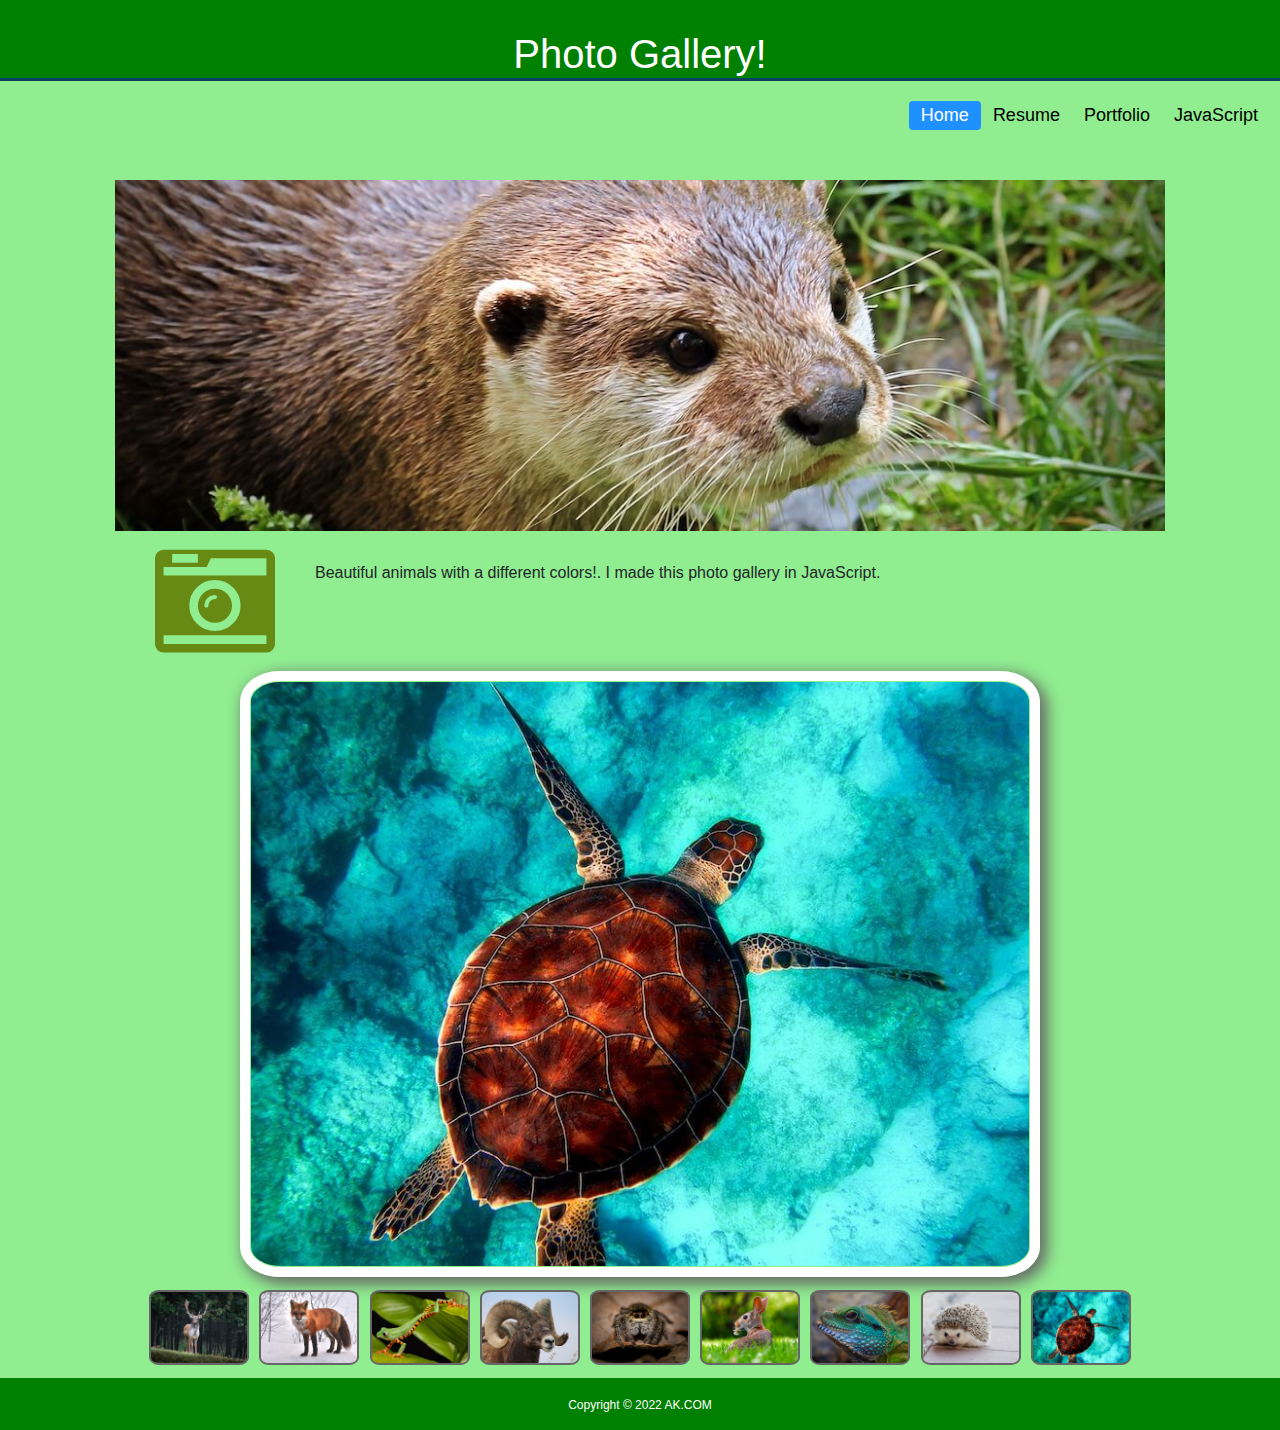
<file: animals/index.html>
<!DOCTYPE html>
<html lang="en" dir="ltr">
  <head>
    <meta charset="utf-8">
    <meta name="viewport" content="width=device-width, initial-scale=1.0"/>
    <link href="https://fonts.googleapis.com/css?family=Comfortaa" rel="stylesheet">
    <link rel="stylesheet" href="https://cdnjs.cloudflare.com/ajax/libs/font-awesome/4.7.0/css/font-awesome.min.css">
    <link rel="stylesheet" href="https://cdn.jsdelivr.net/npm/bootstrap@4.6.1/dist/css/bootstrap.min.css">
    <!-- Load an icon library to show a hamburger menu (bars) on small screens -->
   <link rel="stylesheet" href="https://cdnjs.cloudflare.com/ajax/libs/font-awesome/4.7.0/css/font-awesome.min.css">
    <link rel="stylesheet" href="style.css">
    <title>Abdikareem Portfolio | Welcome!</title>

  </head>
<body>


  <header>
      <h1>Photo Gallery!</h1>

  </header>
      <div class="header">
          <a href="#default" class="logo"></a>
          <div class="header-right">
           <a class="active" href="index.html">Home</a>
           <a href="#">Resume</a>
           <a href="#">Portfolio</a>
           <a href="#">JavaScript</a>
        </div>
      </div>



     <main>
          <div class="container-fluid">
       <div class="row">
           <div class="col-sm-12">
               <img src="images/otter.jpg" height="400" width="1200" class="img-fluid" alt="otter portrait">
           </div>


 				<div class="col-sm-2">

                		<i class="fa fa-camera-retro" aria-hidden="true"></i>
 				</div>
 				<div class="col-sm-8">
                   <blockquote><p> Beautiful animals with a different colors!. I made this photo gallery in JavaScript. </p>



                   </blockquote>

                </div>

             </div>
            <div class="row">
 			   <div class="col-sm-12">
            		<div class="gallery">

 					<div class="preview">
 						<img id="preview" src="images/turtle.jpg" style="display:block;margin:0 auto;" alt=""  height="600" width="800"/>
 					</div>

 					<div class="gallery-thumbnails" style="margin:0 auto;text-align:center">
 						<img onclick="document.getElementById('preview').src=document.getElementById('img1').src" id="img1" src="images/deer.jpg" alt="" />
 						<img onclick="document.getElementById('preview').src= document.getElementById('img2').src;" id="img2" src="images/fox.jpg" alt=""  />

 						<img onclick="document.getElementById('preview').src = document.getElementById('img4').src;" id="img4" src="images/frog.jpg" alt="" />
 						<img onclick="document.getElementById('preview').src = document.getElementById('img5').src;" id="img5" src="images/sheep.jpg" alt=""  />
 						<img onclick="document.getElementById('preview').src = document.getElementById('img6').src;" id="img6" src="images/spider.jpg" alt="" />
 						<img onclick="document.getElementById('preview').src = document.getElementById('img7').src;" id="img7" src="images/rabbit.jpg" alt="" />
 						<img onclick="document.getElementById('preview').src = document.getElementById('img8').src;" id="img8" src="images/lizard.jpg" alt="" />
 						<img onclick="document.getElementById('preview').src = document.getElementById('img9').src;" id="img9" src="images/hedgehog.jpg" alt="" />

             <img onclick="document.getElementById('preview').src = document.getElementById('img10').src;" id="img10" src="images/turtle.jpg" alt=""/>

 					</div>
 				</div>
 			   </div>
 			 </div>


       </main>
       <footer>

          <small>Copyright &copy; 2022 AK.COM</small>

       </footer>

         <script src="https://ajax.googleapis.com/ajax/libs/jquery/3.3.1/jquery.min.js"></script>
         <script src="https://cdnjs.cloudflare.com/ajax/libs/popper.js/1.14.3/umd/popper.min.js"></script>
         <script src="https://maxcdn.bootstrapcdn.com/bootstrap/4.1.3/js/bootstrap.min.js"></script>

</body>
</html>
</file>
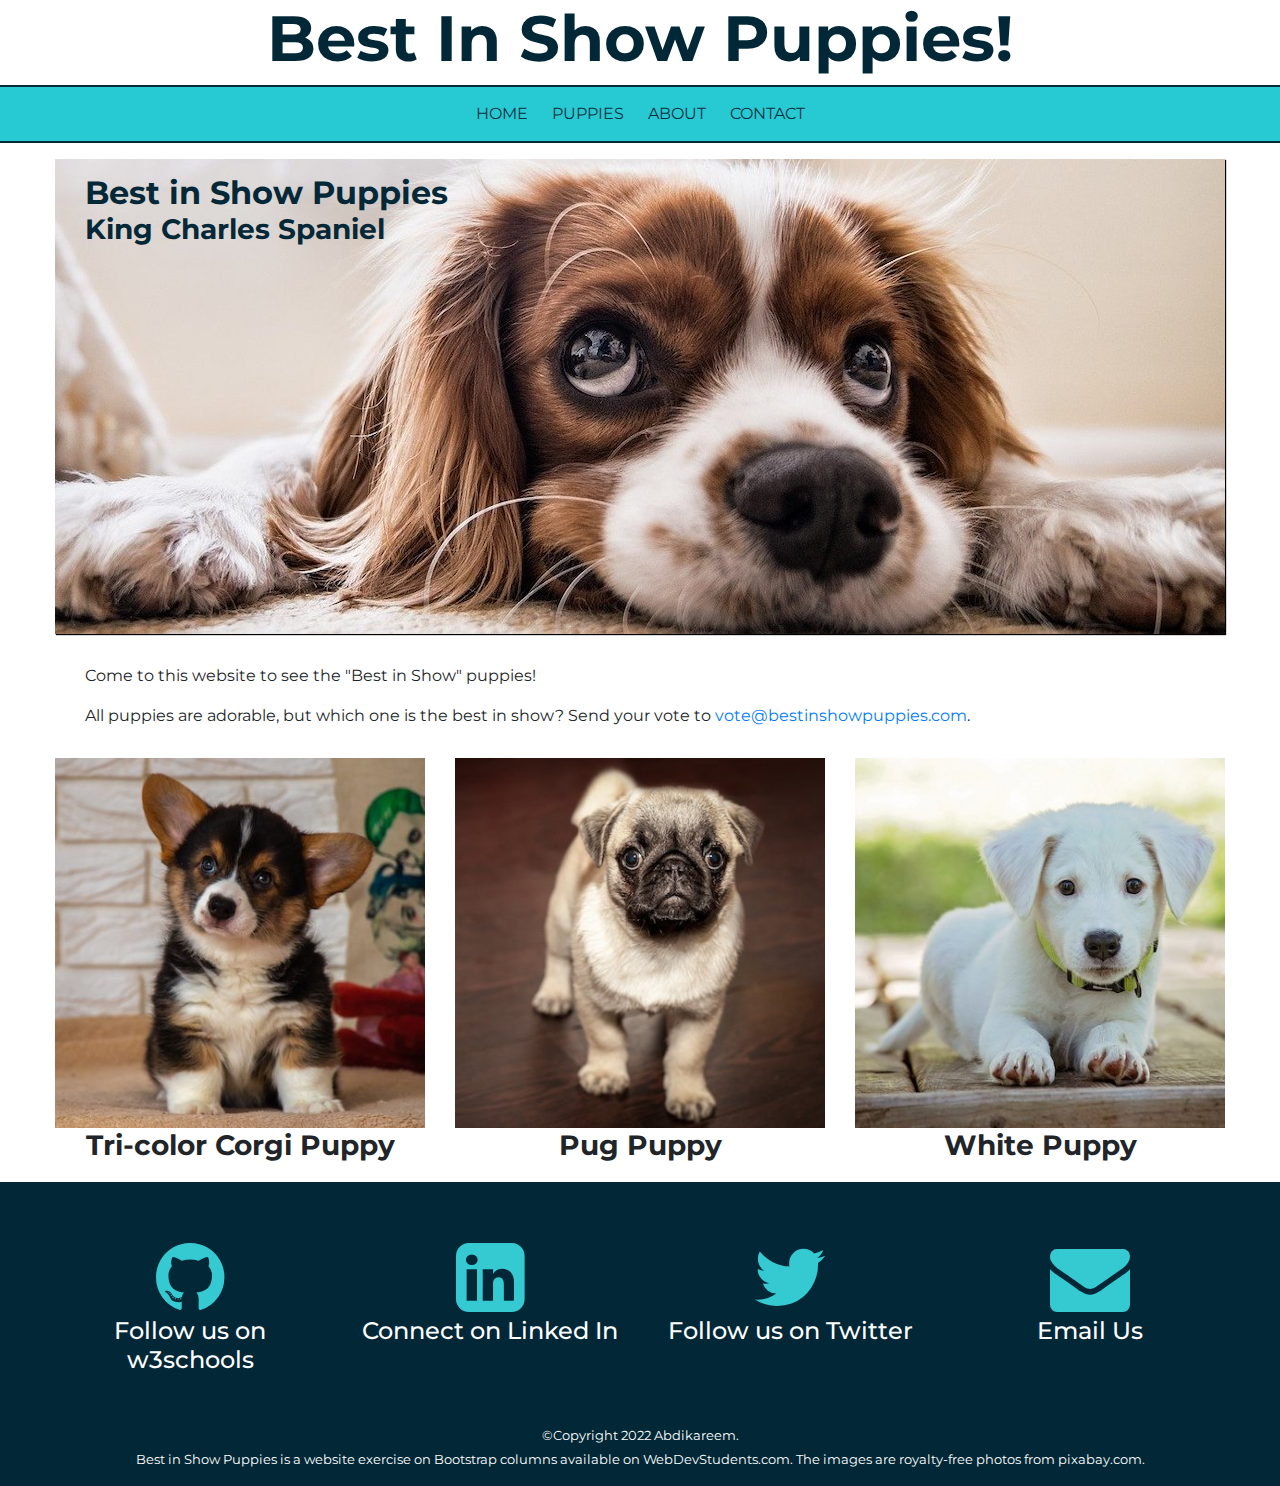
<file: puppies/index.html>
<!DOCTYPE html>
<html lang="en">
   <head>
      <meta charset="UTF-8">
      <!--Sets the title for the website. This appears in the browser tab.-->
      <title>Best in Show Puppies</title>
      <!--This meta tage sets the viewport on the screen to the width of the device. This is important for mobile devices. -->
      <meta name="viewport" content="width=device-width, initial-scale=1">
      <!--This is the website description. It may be displayed in a browser search-->
      <meta name="description" content="This is the website description">
      <!--This is a reference to the font used on the website. Go to Gooble Fonts and pick out your own favorits font. You will get a new "link" from Google.  See also the change you need to make in css/style.css.-->
      <link href='https://fonts.googleapis.com/css?family=Libre+Baskerville:400,400italic,700' rel='stylesheet' type='text/css'>
      <!-- This references the stylesheet for bootstrap-->
      <link rel="stylesheet" href="https://maxcdn.bootstrapcdn.com/bootstrap/4.1.3/css/bootstrap.min.css">
      <!--This links the style sheet for Font Awesome, where you can get nice icons for your website. -->
      <link rel="stylesheet" type="text/css" href="https://maxcdn.bootstrapcdn.com/font-awesome/4.6.3/css/font-awesome.min.css" >
      <!-- Custom styles for this template. This is last of the CSS stylesheets, so it can override the Bootsrap CSS. Change the name to the name of your style sheet-->
      <link rel="stylesheet" type="text/css" href="style.css">
   </head>
   <body>
      <header>
          <h1>Best In Show Puppies!</h1>
       </header>
         <nav>
              <ul>
                 <li><a href="index.html">Home</a></li>
                 <li><a href="#">Puppies</a></li>
                 <li><a href="#">About</a></li>
                 <li><a href="#">Contact</a></li>

              </ul>
        </nav>

      <main>
         <div class="container-fluid">
            <div class="row">
               <div class="col-sm-12">

                  <div class="home-hero">
                     <h2>Best in Show Puppies</h2>
                     <h3>King Charles Spaniel</h3>
                  </div>

                  <blockquote><p>Come to this website to see the "Best in Show" puppies! </p>

                  <p>All puppies are adorable, but which one is the best in show? Send your vote to <a href = "mailto:vote@bestinshowpuppies.com">vote@bestinshowpuppies.com</a>.</p>


                  </blockquote>

               </div>
            </div>
            <div class="row">
               <div class="col-sm-4">

                  <img class="img-fluid" src="images/corgi.jpg" alt="Tri-color Corgi Puppy" height="400" width="400">

                  <h3>Tri-color Corgi Puppy</h3>
               </div>
               <div class="col-sm-4">

                  <img class="img-fluid" src="images/pug.jpg" alt="Pug Puppy" height="400" width="400">
                  <h3>Pug Puppy</h3>
               </div>
               <div class="col-sm-4">
                  <img class="img-fluid" src="images/white-puppy.jpg" alt="White Puppy" height="400" width="400">
                  <h3>White Puppy</h3>
               </div>
            </div>


      </main>
      <footer>
          <div class="row icons">

            	<div class="col-sm-3" >
                	<a href="https:/github.com">
                		<i class="fa fa-github" aria-hidden="true"></i>
                		<h4>Follow us on w3schools</h4>
                   </a>
                </div>
                <div class="col-sm-3" >
                	<a href="https://linked.com">
                		<i class="fa fa-linkedin-square" aria-hidden="true"></i>
                		<h4>Connect on Linked In</h4>
                   </a>
                </div>
                <div class="col-sm-3" >
                	<a href="https://twitter.com">
                		<i class="fa fa-twitter" aria-hidden="true"></i>
                		<h4>Follow us on Twitter</h4>
                   </a>
                </div>
				<div class="col-sm-3" >
                	<a href="mailto:if3913go@go.minnstate.edu">
                		<i class="fa fa-envelope" aria-hidden="true"></i>
                		<h4>Email Us</h4>
                   </a>
                </div>
            </div>

         <small>&copy;Copyright 2022 Abdikareem. <br>Best in Show Puppies is a website exercise on Bootstrap columns available on <a href="webdevstudents.com">WebDevStudents.com</a>. The images are royalty-free photos from pixabay.com.</small>
      </footer>
      <!--jQuery, Popper, and Bootstrap Javascript files-->
        <script src="https://ajax.googleapis.com/ajax/libs/jquery/3.3.1/jquery.min.js"></script>
        <script src="https://cdnjs.cloudflare.com/ajax/libs/popper.js/1.14.3/umd/popper.min.js"></script>
        <script src="https://maxcdn.bootstrapcdn.com/bootstrap/4.1.3/js/bootstrap.min.js"></script>


   </body>
</html>
</file>
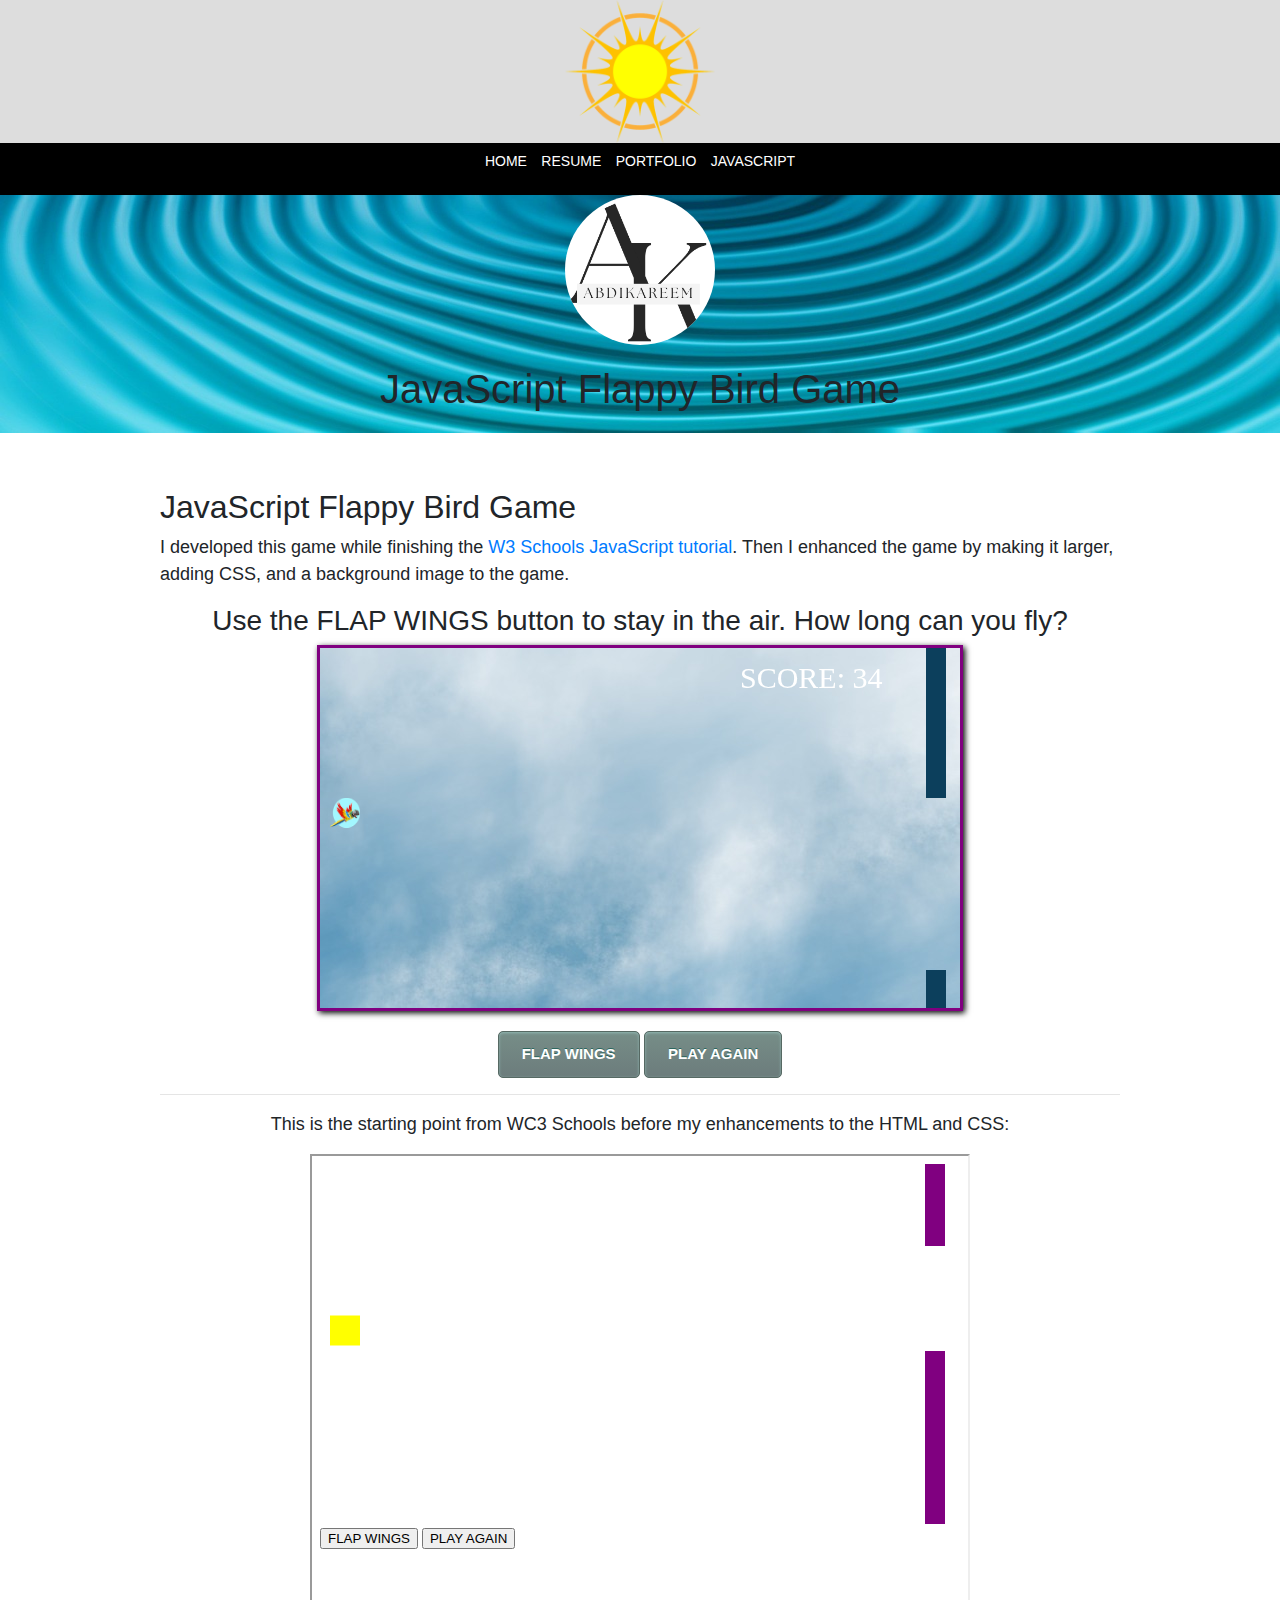
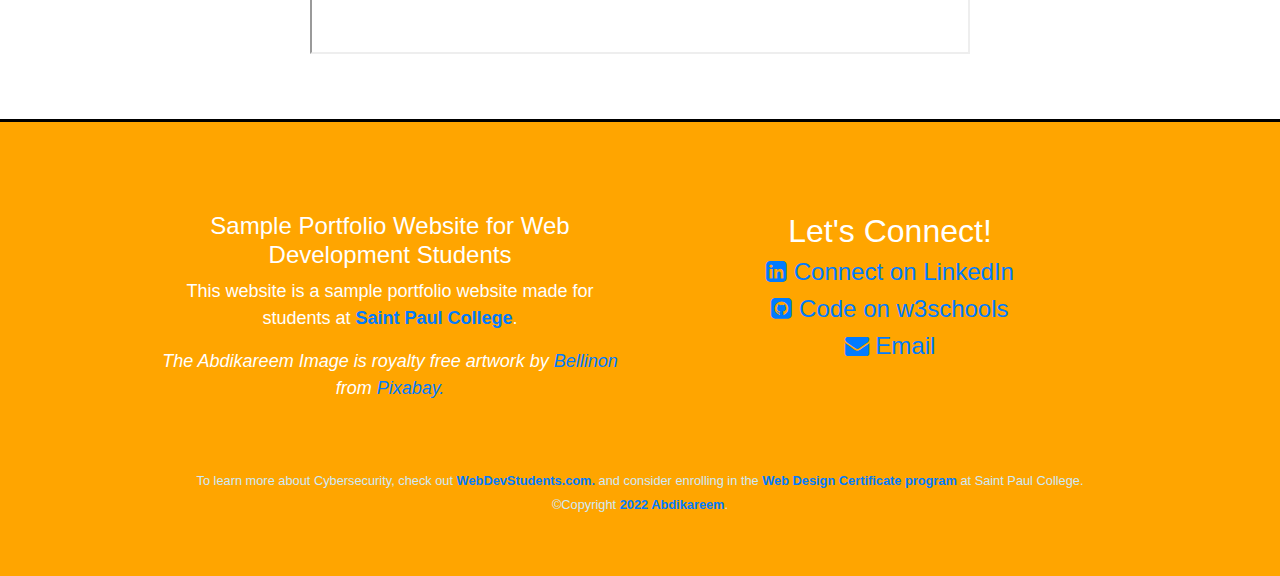
<file: javascript-mod.html>
<!DOCTYPE html>
<html lang="en">
<head>
	<meta charset="UTF-8">
    <title>Abdikareem Portfolio: Home</title>
	<meta name="description" content="This is the home page of a Sharp Toes, a mythical student Web Development at Saint Paul College.">
	<meta name="viewport" content="width=device-width, initial-scale=1.0"/>
    <link href="https://fonts.googleapis.com/css?family=Comfortaa" rel="stylesheet">
	<link rel="stylesheet" href="https://cdnjs.cloudflare.com/ajax/libs/font-awesome/4.7.0/css/font-awesome.min.css">
	<link rel="stylesheet" href="https://cdn.jsdelivr.net/npm/bootstrap@4.6.1/dist/css/bootstrap.min.css">

    <link rel="stylesheet" href="style.css">

</head>
<body onload="startGame()">
	<header>
			<img src="images/sun.png" height="150px" width="150" alt="logo" class="img-fluid logo">


	</header>
	<nav>
	    <ul>
	    	<li><a href="index.html">Home</a></li>
	    	<li><a href="resume.html">Resume</a></li>
			<li><a href="portfolio.html">Portfolio</a></li>
	    	<li><a href="javascript-mod.html">JavaScript</a></li>
	    </ul>
	</nav>
		<div class="home-hero">

			<img src="images/logo-ak.png" height="150" width="150" alt="photo of Abdikareem" class="img-fluid hero">
			<h1>JavaScript Flappy Bird Game</h1>
		</div>

	<main>
  <h2>JavaScript Flappy Bird Game</h2>
  <p>I developed this game while finishing the <a href=".../javascript.html">W3 Schools JavaScript tutorial</a>. Then I enhanced the game by making it larger, adding CSS, and a background image to the game.</p>


  <h3 class="center-text">Use the FLAP WINGS button to stay in the air. How long can you fly?</h3>

  <div id="game" ></div>
  <div class="game-controls">
    <button class="myButton" onmousedown="accelerate(-0.2)" onmouseup="accelerate(0.05)">FLAP WINGS</button>
    <a href="" ><button class="myButton">PLAY AGAIN</button></a>
  </div>
  <hr>
  <div class="center-game">
    <p class="center-text">This is the starting point from WC3 Schools before my enhancements to the HTML and CSS:</p>
    <iframe src="javascript.html" height="500" width="660" style="margin:0 auto;display:block"></iframe>
  </div>
  <script>

var myGamePiece;
var myObstacles = [];
var myScore;

function startGame() {
    myGamePiece = new component(30, 30, "images/birdie.png", 10, 120,"image");
    myGamePiece.gravity = 0.05;
    myScore = new component("30px", "Consolas", "white", 420, 40, "text");
    myGameArea.start();
}

var myGameArea = {
    canvas : document.createElement("canvas"),
    start : function() {
        this.canvas.width = 640;
        this.canvas.height = 360;
        this.context = this.canvas.getContext("2d");
    var myGame = document.getElementById("game");
    myGame.insertBefore(this.canvas, myGame.childNodes[0]);
    this.frameNo = 0;
        this.interval = setInterval(updateGameArea, 20);
        },
    clear : function() {
        this.context.clearRect(0, 0, this.canvas.width, this.canvas.height);
    }
}

function component(width, height, color, x, y, type) {
    this.type = type;
    if (type == "image") {
       this.image = new Image();
       this.image.src = color;
          }

    this.score = 0;
    this.width = width;
    this.height = height;
    this.speedX = 0;
    this.speedY = 0;
    this.x = x;
    this.y = y;
    this.gravity = 0;
    this.gravitySpeed = 0;
    this.update = function() {
        ctx = myGameArea.context;
        if (type == "image") {
                  ctx.drawImage(this.image,this.x,this.y,this.width, this.height);
              }else
        if (this.type == "text") {
            ctx.font = this.width + " " + this.height;
            ctx.fillStyle = color;
            ctx.fillText(this.text, this.x, this.y);
        } else {
            ctx.fillStyle = color;
            ctx.fillRect(this.x, this.y, this.width, this.height);
        }
    }
    this.newPos = function() {
        this.gravitySpeed += this.gravity;
        this.x += this.speedX;
        this.y += this.speedY + this.gravitySpeed;
        this.hitBottom();
    }
    this.hitBottom = function() {
        var rockbottom = myGameArea.canvas.height - this.height;
        if (this.y > rockbottom) {
            this.y = rockbottom;
            this.gravitySpeed = 0;
        }
    }
    this.crashWith = function(otherobj) {
        var myleft = this.x;
        var myright = this.x + (this.width);
        var mytop = this.y;
        var mybottom = this.y + (this.height);
        var otherleft = otherobj.x;
        var otherright = otherobj.x + (otherobj.width);
        var othertop = otherobj.y;
        var otherbottom = otherobj.y + (otherobj.height);
        var crash = true;
        if ((mybottom < othertop) || (mytop > otherbottom) || (myright < otherleft) || (myleft > otherright)) {
            crash = false;
        }
        return crash;
    }
}

function updateGameArea() {
    var x, height, gap, minHeight, maxHeight, minGap, maxGap;
    for (i = 0; i < myObstacles.length; i += 1) {
        if (myGamePiece.crashWith(myObstacles[i])) {
            return;
        }
    }
    myGameArea.clear();
    myGameArea.frameNo += 1;
    if (myGameArea.frameNo == 1 || everyinterval(150)) {
        x = myGameArea.canvas.width;
        minHeight = 20;
        maxHeight = 200;
        height = Math.floor(Math.random()*(maxHeight-minHeight+1)+minHeight);
        minGap = 50;
        maxGap = 200;
        gap = Math.floor(Math.random()*(maxGap-minGap+1)+minGap);
        myObstacles.push(new component(20, height, "#0c3f5c", x, 0));
        myObstacles.push(new component(20, x - height - gap, "#0c3f5c", x, height + gap));
    }
    for (i = 0; i < myObstacles.length; i += 1) {
        myObstacles[i].x += -1;
        myObstacles[i].update();
    }
    myScore.text="SCORE: " + myGameArea.frameNo;
    myScore.update();
    myGamePiece.newPos();
    myGamePiece.update();
}

function everyinterval(n) {
    if ((myGameArea.frameNo / n) % 1 == 0) {return true;}
    return false;
}

function accelerate(n) {
    myGamePiece.gravity = n;
}
</script>
	</main>

	<footer>
    	<div class="row footer1000">

        	<div class="col-sm-6" >
            	<h4 >Sample Portfolio Website for Web Development Students </h4>
            	<p >This website is a sample portfolio website made for students at <a href="https://saintpaul.edu" target="_blank"><b>Saint Paul College</b></a>.</p>

				<p><em>The Abdikareem Image is royalty free artwork by <a href="https://pixabay.com/users/bellinon-2931390/?utm_source=link-attribution&amp;utm_medium=referral&amp;utm_campaign=image&amp;utm_content=4271569">Bellinon</a> from <a href="https://pixabay.com/?utm_source=link-attribution&amp;utm_medium=referral&amp;utm_campaign=image&amp;utm_content=4271569">Pixabay.</a> </em></p>

        	</div>


        	<div class="col-sm-6" >
            	<div class="footer-icons">
					<h2>Let's Connect!</h2>

            			<a href="https://www.linkedin.com/in/abdikareem/" target="_blank">
               			<h4><i class="fa fa-linkedin-square" aria-hidden="true"></i>
                 		Connect on LinkedIn</h4></a>

            			<a href="https://www.w3schools.com/abdikareem" target="_blank">
               			<h4><i class="fa fa-github-square" aria-hidden="true"></i>
                   		Code on w3schools</h4></a>

            			<a href="mailto:if3913go@go.minnstate.edu">
               			<h4> <i class="fa fa-envelope" aria-hidden="true"></i>
                    	Email</h4></a>

				</div>
        	</div>




</div>




    	</div>
    	<div class="footer-bottom">
        	<small>To learn more about Cybersecurity, check out <a href="https://webdevstudents.com" target="_blank"><b>WebDevStudents.com.</b></a> and consider enrolling in the <a href="https://www.saintpaul.edu/programs/web-design" target="_blank"><b>Web Design Certificate program</b></a> at Saint Paul College.
			<br>&copy;Copyright <a href="https://whitebuffalowebsites.com" target="_blank"><b>2022 Abdikareem</b></a>. </small>
    	</div>
	</footer>

	<!--jQuery, Popper, and Bootstrap Javascript files-->
<script src="https://cdn.jsdelivr.net/npm/jquery@3.6.0/dist/jquery.slim.min.js"></script>
<script src="https://cdn.jsdelivr.net/npm/popper.js@1.16.1/dist/umd/popper.min.js"></script>
<script src="https://cdn.jsdelivr.net/npm/bootstrap@4.6.1/dist/js/bootstrap.bundle.min.js"></script>


</body>
</html>
</file>
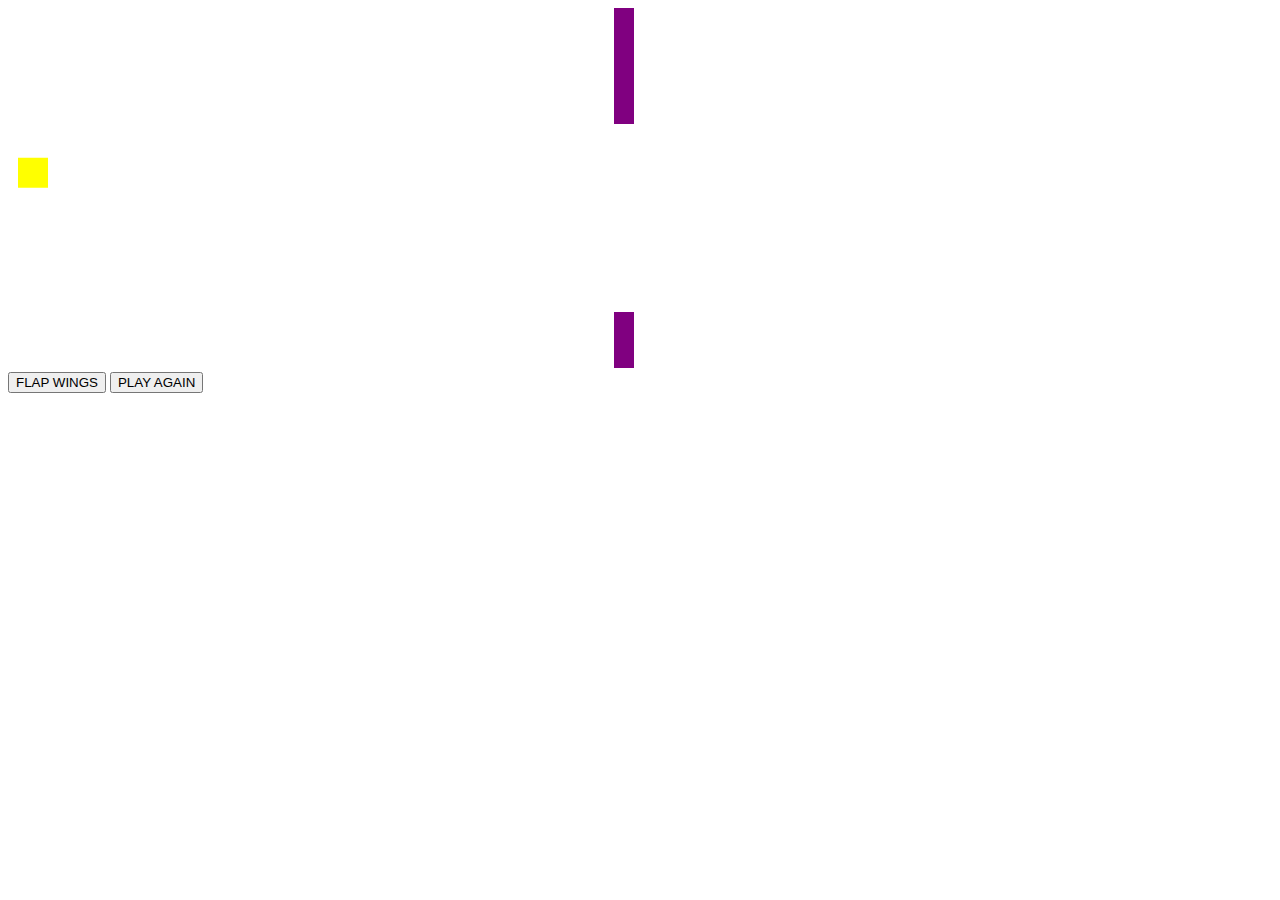
<file: javascript.html>
<!DOCTYPE html>
<html lang="en">
<head>
	<meta charset="UTF-8">
	<title>Abdikareem Portfolio: JavaScript Game</title>
	<meta name="description" content="This page demonstrates my skills in editing a JavaScript game.">
	<meta name="viewport" content="width=device-width, initial-scale=1.0"/>
  <link href="https://fonts.googleapis.com/css?family=Comfortaa" rel="stylesheet">



</head>
<body onload="startGame()">
	<header>

	</header>

	<main >

		<div id="game" ></div>
		<div class="game-controls">
			<button class="myButton" onmousedown="accelerate(-0.2)" onmouseup="accelerate(0.05)">FLAP WINGS</button>
			<a href="" ><button class="myButton">PLAY AGAIN</button></a>
		</div>




<script>

var myGamePiece;
var myObstacles = [];
var myScore;

function startGame() {
    myGamePiece = new component(30, 30, "yellow", 10, 120);
    myGamePiece.gravity = 0.05;
    myScore = new component("30px", "Consolas", "white", 420, 40, "text");
    myGameArea.start();
}

var myGameArea = {
    canvas : document.createElement("canvas"),
    start : function() {
        this.canvas.width = 640;
        this.canvas.height = 360;
        this.context = this.canvas.getContext("2d");
		var myGame = document.getElementById("game");
		myGame.insertBefore(this.canvas, myGame.childNodes[0]);
		this.frameNo = 0;
        this.interval = setInterval(updateGameArea, 20);
        },
    clear : function() {
        this.context.clearRect(0, 0, this.canvas.width, this.canvas.height);
    }
}

function component(width, height, color, x, y, type) {
    this.type = type;
    this.score = 0;
    this.width = width;
    this.height = height;
    this.speedX = 0;
    this.speedY = 0;
    this.x = x;
    this.y = y;
    this.gravity = 0;
    this.gravitySpeed = 0;
    this.update = function() {
        ctx = myGameArea.context;
        if (this.type == "text") {
            ctx.font = this.width + " " + this.height;
            ctx.fillStyle = color;
            ctx.fillText(this.text, this.x, this.y);
        } else {
            ctx.fillStyle = color;
            ctx.fillRect(this.x, this.y, this.width, this.height);
        }
    }
    this.newPos = function() {
        this.gravitySpeed += this.gravity;
        this.x += this.speedX;
        this.y += this.speedY + this.gravitySpeed;
        this.hitBottom();
    }
    this.hitBottom = function() {
        var rockbottom = myGameArea.canvas.height - this.height;
        if (this.y > rockbottom) {
            this.y = rockbottom;
            this.gravitySpeed = 0;
        }
    }
    this.crashWith = function(otherobj) {
        var myleft = this.x;
        var myright = this.x + (this.width);
        var mytop = this.y;
        var mybottom = this.y + (this.height);
        var otherleft = otherobj.x;
        var otherright = otherobj.x + (otherobj.width);
        var othertop = otherobj.y;
        var otherbottom = otherobj.y + (otherobj.height);
        var crash = true;
        if ((mybottom < othertop) || (mytop > otherbottom) || (myright < otherleft) || (myleft > otherright)) {
            crash = false;
        }
        return crash;
    }
}

function updateGameArea() {
    var x, height, gap, minHeight, maxHeight, minGap, maxGap;
    for (i = 0; i < myObstacles.length; i += 1) {
        if (myGamePiece.crashWith(myObstacles[i])) {
            return;
        }
    }
    myGameArea.clear();
    myGameArea.frameNo += 1;
    if (myGameArea.frameNo == 1 || everyinterval(150)) {
        x = myGameArea.canvas.width;
        minHeight = 20;
        maxHeight = 200;
        height = Math.floor(Math.random()*(maxHeight-minHeight+1)+minHeight);
        minGap = 50;
        maxGap = 200;
        gap = Math.floor(Math.random()*(maxGap-minGap+1)+minGap);
        myObstacles.push(new component(20, height, "#800080", x, 0));
        myObstacles.push(new component(20, x - height - gap, "#800080", x, height + gap));
    }
    for (i = 0; i < myObstacles.length; i += 1) {
        myObstacles[i].x += -1;
        myObstacles[i].update();
    }
    myScore.text="SCORE: " + myGameArea.frameNo;
    myScore.update();
    myGamePiece.newPos();
    myGamePiece.update();
}

function everyinterval(n) {
    if ((myGameArea.frameNo / n) % 1 == 0) {return true;}
    return false;
}

function accelerate(n) {
    myGamePiece.gravity = n;
}
</script>




	</main>



</body>
</html>
</file>
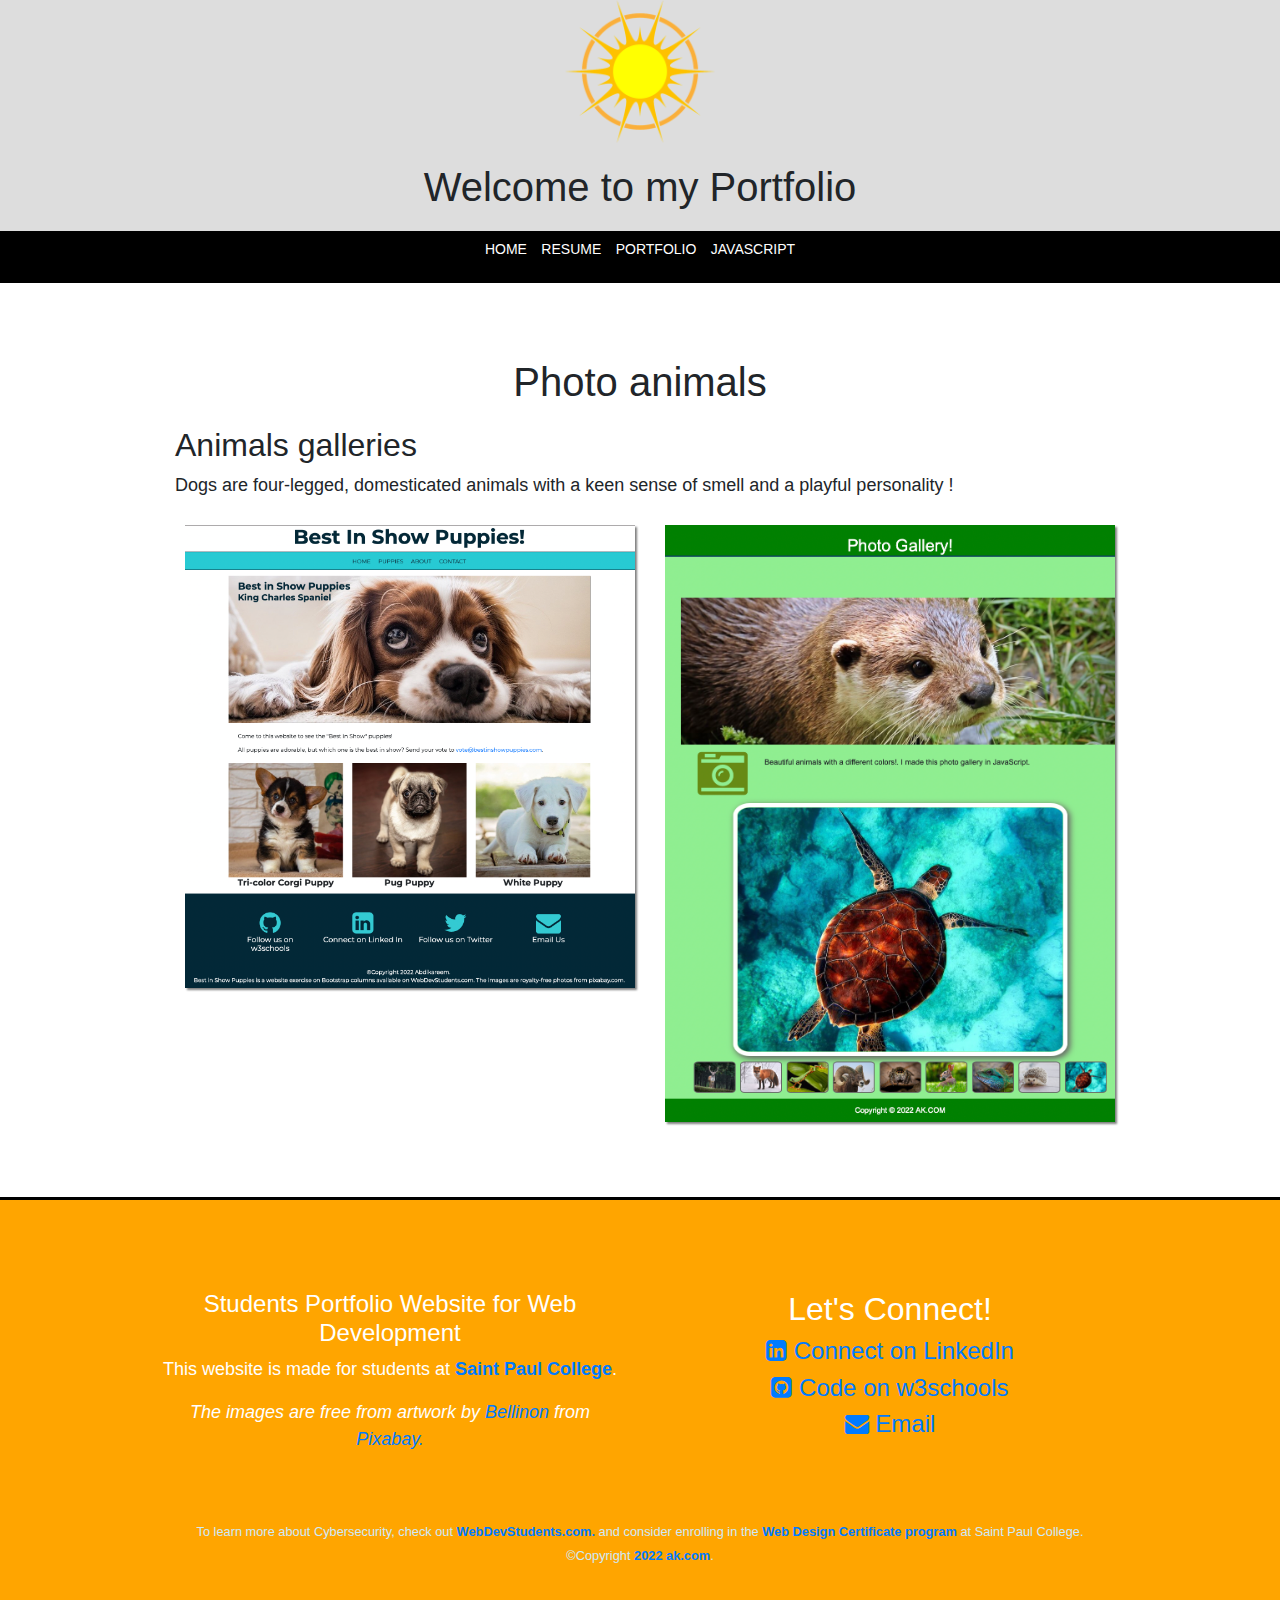
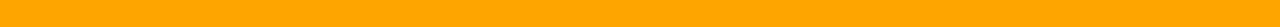
<file: portfolio.html>
<!DOCTYPE html>
<html lang="en">
<head>
	<meta charset="UTF-8">
    <title>abdikareem Portfolio: Home</title>
	<meta name="description" content="This is the home page of a Abdikareem, a mythical student Web Development at Saint Paul College.">
	<meta name="viewport" content="width=device-width, initial-scale=1.0"/>
    <link href="https://fonts.googleapis.com/css?family=Comfortaa" rel="stylesheet">
	<link rel="stylesheet" href="https://cdnjs.cloudflare.com/ajax/libs/font-awesome/4.7.0/css/font-awesome.min.css">
	<link rel="stylesheet" href="https://cdn.jsdelivr.net/npm/bootstrap@4.6.1/dist/css/bootstrap.min.css">

    <link rel="stylesheet" href="style.css">

</head>
<body>
	<header>

		<img src="images/sun.png" height="150px" width="150" alt="logo" class="img-fluid logo">
			<h1>Welcome to my Portfolio</h1>
	</header>
	<nav>
	    <ul>
	    	<li><a href="index.html">Home</a></li>
	    	<li><a href="resume.html">Resume</a></li>
			<li><a href="portfolio.html">Portfolio</a></li>
	    	<li><a href="javascript-mod.html">JavaScript</a></li>
	    </ul>
	</nav>

	<main>
		<div class="container-fluid">
			<div class="row">
				<div class="col-sm-12">
					<h1>Photo animals</h1>
					<h2>Animals galleries</h2>
					<p>Dogs are four-legged, domesticated animals with a keen sense of smell and a playful personality !</p>
				</div>
			</div>
			<div class="row">
				<div class="col-sm-6">
					<a href="./puppies/index.html"><img src="puppies/images/best-in-show-puppies.png" height="600" width="600" alt="Best in Show Puppies Website" class="img-fluid example"></a>
				</div>
				<div class="col-sm-6">
					<a href="./animals/index.html"><img src="animals/images/animal-photography.png" height="600" width="600" alt="Animal Photography Website" class="img-fluid example"></a>

				</div>
			</div>

	</main>

	<footer>
		<div class="row footer1000">

				<div class="col-sm-6" >
						<h4 >Students Portfolio Website for Web Development</h4>
						<p >This website is made for students at <a href="https://saintpaul.edu" target="_blank"><b>Saint Paul College</b></a>.</p>

			<p><em>The images are free from artwork by <a href="https://pixabay.com/users/bellinon-2931390/?utm_source=link-attribution&amp;utm_medium=referral&amp;utm_campaign=image&amp;utm_content=4271569">Bellinon</a> from <a href="https://pixabay.com/?utm_source=link-attribution&amp;utm_medium=referral&amp;utm_campaign=image&amp;utm_content=4271569">Pixabay.</a> </em></p>

				</div>


				<div class="col-sm-6" >
						<div class="footer-icons">
				<h2>Let's Connect!</h2>

								<a href="https://www.linkedin.com/in/abdikareem/" target="_blank">
									<h4><i class="fa fa-linkedin-square" aria-hidden="true"></i>
									Connect on LinkedIn</h4></a>

								<a href="https://www.w3schools.com/abdikareem" target="_blank">
									<h4><i class="fa fa-github-square" aria-hidden="true"></i>
										Code on w3schools</h4></a>

								<a href="mailto:if3913go@go.minnstate.edu">
									<h4> <i class="fa fa-envelope" aria-hidden="true"></i>
										Email</h4></a>

			</div>
				</div>

	</div>


		</div>
			<div class="footer-bottom">
				<small>To learn more about Cybersecurity, check out <a href="https://webdevstudents.com" target="_blank"><b>WebDevStudents.com.</b></a> and consider enrolling in the <a href="https://www.saintpaul.edu/programs/web-design" target="_blank"><b>Web Design Certificate program</b></a> at Saint Paul College.
		<br>&copy;Copyright <a href="https://whitebuffalowebsites.com" target="_blank"><b>2022 ak.com</b></a>. </small>
		</div>
	</footer>
<script src="https://ajax.googleapis.com/ajax/libs/jquery/3.3.1/jquery.min.js"></script>
<script src="https://cdnjs.cloudflare.com/ajax/libs/popper.js/1.14.3/umd/popper.min.js"></script>
<script src="https://maxcdn.bootstrapcdn.com/bootstrap/4.1.3/js/bootstrap.min.js"></script>


</body>
</html>
</file>
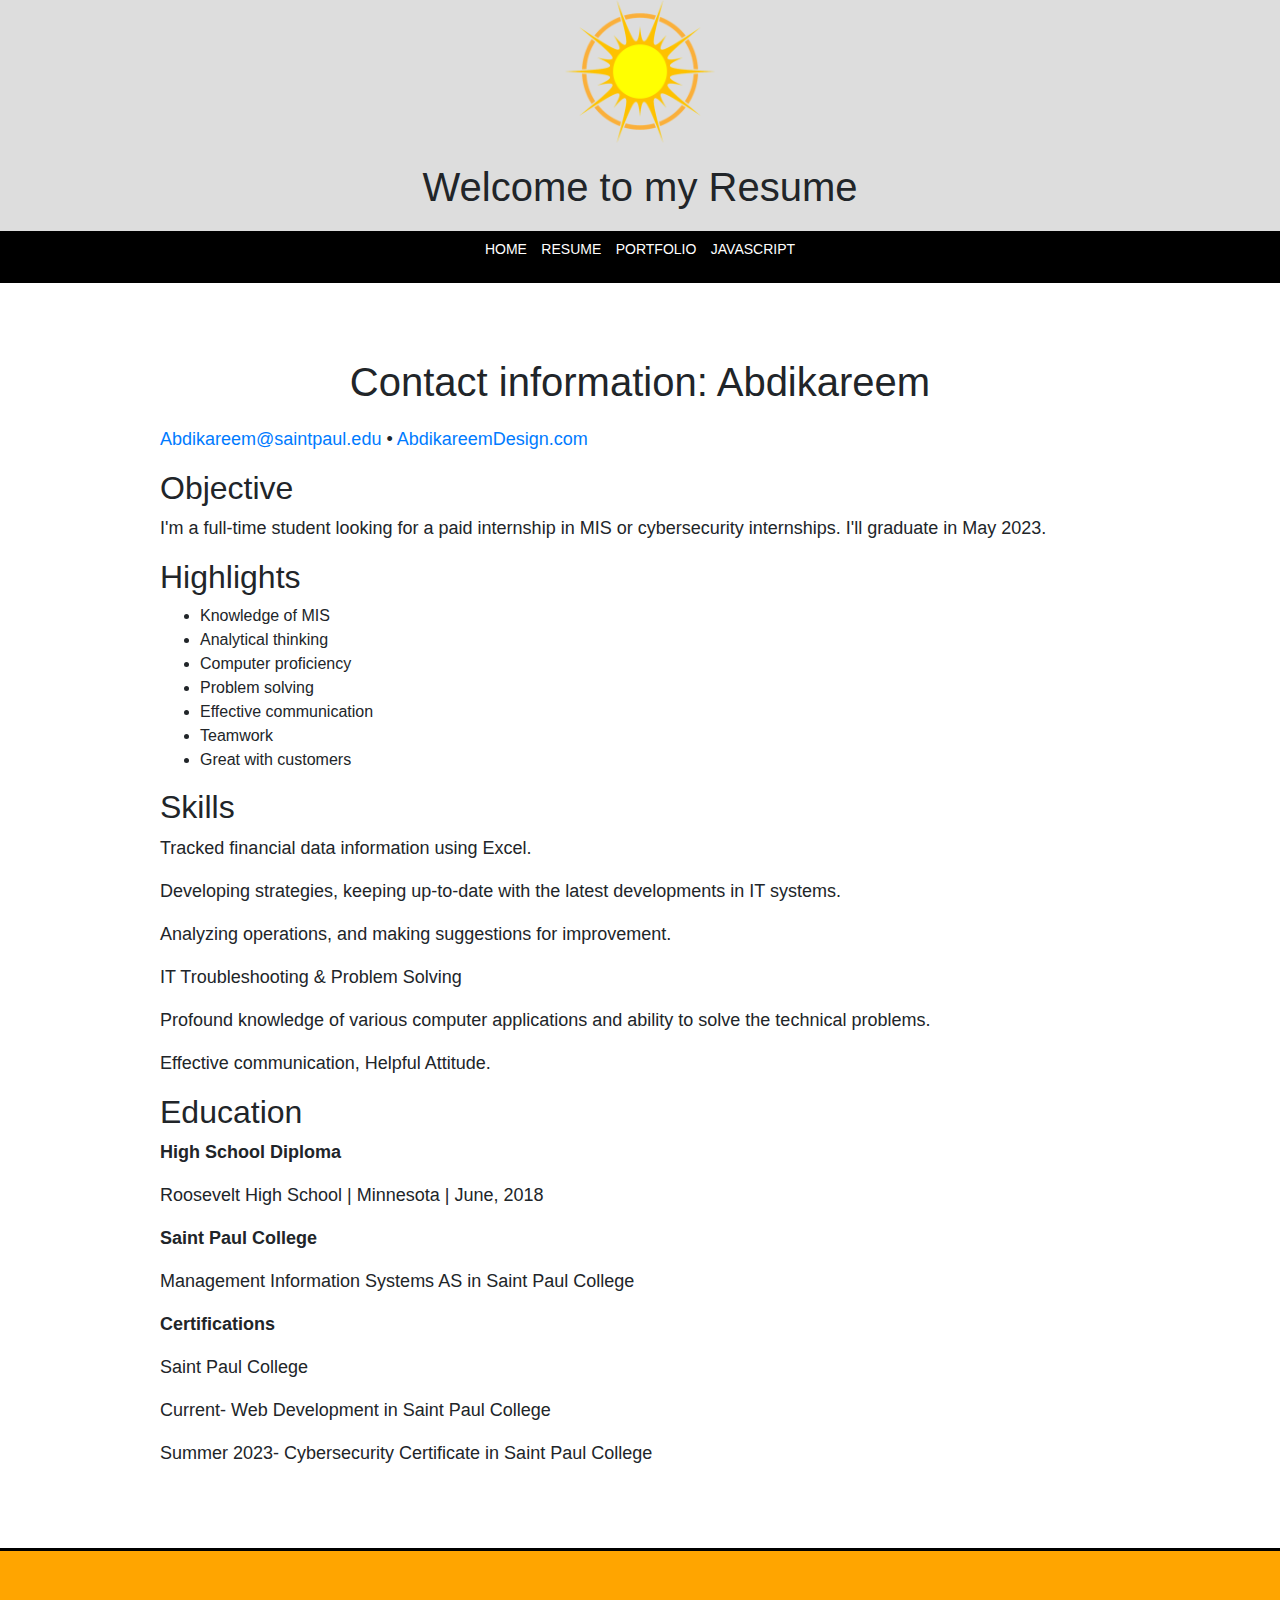
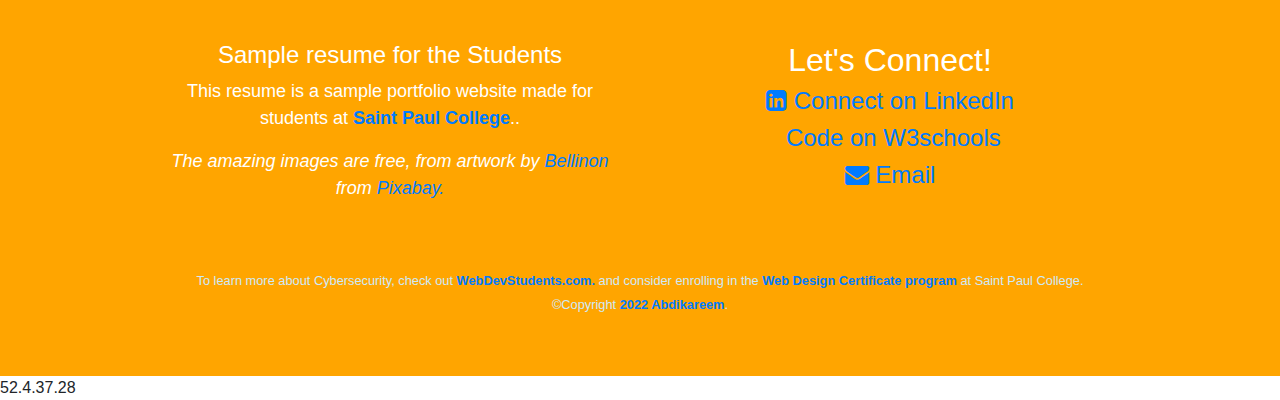
<file: resume.html>
<!DOCTYPE html>
<html lang="en">
   <head>
      <meta charset="UTF-8">
      <title>Abdikareem Portfolio: Home</title>
      <meta name="description" content="Welcome to my Resume , a create student Web Development at Saint Paul College.">
      <meta name="viewport" content="width=device-width, initial-scale=1.0"/>
      <link href="https://fonts.googleapis.com/css?family=Comfortaa" rel="stylesheet">
      <link rel="stylesheet" href="https://cdnjs.cloudflare.com/ajax/libs/font-awesome/4.7.0/css/font-awesome.min.css">
      <link rel="stylesheet" href="https://cdn.jsdelivr.net/npm/bootstrap@4.6.1/dist/css/bootstrap.min.css">
      <link rel="stylesheet" href="style.css">
   </head>
   <body>
      <header>
        <img src="images/sun.png" height="150px" width="150" alt="logo" class="img-fluid logo">
          <h1>Welcome to my Resume</h1>
      </header>
      <nav>
         <ul>
            <li><a href="index.html">Home</a></li>
            <li><a href="resume.html">Resume</a></li>
            <li><a href="portfolio.html">Portfolio</a></li>
            <li><a href="javascript-mod.html">JavaScript</a></li>
         </ul>
      </nav>
      <main class="resume">
	  	<div class="container-row">
	  		<div class="row">
				<div class="col-sm-12">
					 <h1> Contact information: Abdikareem</h1>
					      <p><a href="mailto:if3913go@saintpaul.edu">Abdikareem@saintpaul.edu</a> &bull; <a href="">AbdikareemDesign.com</a></p>
					 <div class="resume-content">
             <h2>Objective</h2>
             <p>I'm a full-time student looking for a paid internship in MIS or cybersecurity internships. I'll graduate in May 2023.</p>

             <h2>Highlights</h2>
             <ul>
               <li> Knowledge of MIS</li>
               <li>Analytical thinking</li>
               <li>Computer proficiency</li>
               <li>Problem solving</li>
               <li>Effective communication</li>
               <li> Teamwork</li>
               <li>Great with customers</li>

             </ul>
             <h2>Skills</h2>

             <p>Tracked financial data information using Excel.</p>
             <p>Developing strategies, keeping up-to-date with the latest developments in IT systems. </p>
             <p>Analyzing operations, and making suggestions for improvement. </p>
             <p>IT Troubleshooting & Problem Solving </p>
             <p>Profound knowledge of various computer applications and ability to solve the technical problems. </p>
             <p>Effective communication, Helpful Attitude.</p>
             <h2>Education</h2>
         <p><strong>High School Diploma</strong></p>
         <p>Roosevelt High School | Minnesota | June, 2018      </p>

         <p><strong>Saint Paul College</strong></p>
         <p>Management Information Systems AS in Saint Paul College</p>
         <p><strong>Certifications</strong></p>
         <p>Saint Paul College </p>
         <p>Current- Web Development in Saint Paul College </p>
         <p>Summer 2023- Cybersecurity Certificate in Saint Paul College </p>
       </div>
				</div>
			</div>
      </main>
      <footer>
         <div class="row footer1000">
            <div class="col-sm-6" >
               <h4 >Sample resume for the Students </h4>
               <p >This resume is a sample portfolio website made for students at <a href="https://saintpaul.edu" target="_blank"><b>Saint Paul College</b></a>..</p>
               <p><em>The amazing images are free, from artwork by <a href="https://pixabay.com/users/bellinon-2931390/?utm_source=link-attribution&amp;utm_medium=referral&amp;utm_campaign=image&amp;utm_content=4271569">Bellinon</a> from <a href="https://pixabay.com/?utm_source=link-attribution&amp;utm_medium=referral&amp;utm_campaign=image&amp;utm_content=4271569">Pixabay.</a> </em></p>
            </div>
            <div class="col-sm-6" >
               <div class="footer-icons">
                  <h2>Let's Connect!</h2>
                  <a href="https://www.linkedin.com/in/abdikareem/" target="_blank">
                     <h4><i class="fa fa-linkedin-square" aria-hidden="true"></i>
                        Connect on LinkedIn
                     </h4>
                  </a>
                  <a href="https://www.w3schools.com/" target="_blank">
                     <h4><i class="fa fa-W3schools-square" aria-hidden="true"></i>
                        Code on W3schools
                     </h4>
                  </a>
                  <a href="mailto:if3913go@go.minnstate.edu">
                     <h4> <i class="fa fa-envelope" aria-hidden="true"></i>
                        Email
                     </h4>
                  </a>
               </div>
            </div>
         </div>
         <div class="footer-bottom">
            <small>To learn more about Cybersecurity, check out <a href="https://webdevstudents.com" target="_blank"><b>WebDevStudents.com.</b></a> and consider enrolling in the <a href="https://www.saintpaul.edu/programs/web-design" target="_blank"><b>Web Design Certificate program</b></a> at Saint Paul College.
            <br>&copy;Copyright <a href="https://whitebuffalowebsites.com" target="_blank"><b>2022 Abdikareem</b></a>. </small>
         </div>
      </footer>
   </body>
</html>
52.4.37.28
</file>
<file: animals/style.css>
body{
  font: 15px/1.5 arial, helvetica, sans-serif;


  background-color: lightgreen;

}

/* Style the header with a grey background and some padding */
.header {
  overflow: hidden;
  background-color: lightgreen;
  padding: 20px 10px;
}

/* Style the header links */
.header a {
  float: left;
  color: black;
  text-align: center;
  padding: 12px;
  text-decoration: none;
  font-size: 18px;
  line-height: 5px;
  border-radius: 4px;
}

/* Style the logo link (notice that we set the same value of line-height and font-size to prevent the header to increase when the font gets bigger */
.header a.logo {
  font-size: 25px;
  font-weight: bold;
}

/* Change the background color on mouse-over */
.header a:hover {
  background-color: #ddd;
  color: black;
}

/* Style the active/current link*/
.header a.active {
  background-color: dodgerblue;
  color: white;
}

/* Float the link section to the right */
.header-right {
  float: right;
}

/* Add media queries for responsiveness - when the screen is 500px wide or less, stack the links on top of each other */
@media screen and (max-width: 500px) {
  .header a {
    float: none;
    display: block;
    text-align: left;
  }
  .header-right {
    float: none;
  }
}


main{
	margin: 0 auto;
	max-width: 1100px;
	padding:10px;
	background-color:lightgreen;
  margin-top: 20px;

}

.center-text{
	text-align:center;
}
/*Global */

.container{
  width: 80%;
  margin: auto;
  overflow: hidden;
}

header{
  background: green;
  color: #ffffff;
  padding-top: 30px;
  min-height: 70px;
  border-bottom: #0c3f5c 3px solid;


}
header a{
  color: #ffffff;
  text-decoration: none;
  text-transform:uppercase;
  font-size: 16px;


}


header li{
  float: left;
  display: inline;
  padding: 0 20px 0 20px;

}

header #branding{
  float: left;
}
header #branding h1{
  margin: 0;
}
header nav{
  float: right;
  margin-top: 10px;

}
header .highlight, header .Current a{
  color: black;
  font-weight: bold;

}
header a:hover{
  color: #cccccc;
  font-weight: bold;

}

/* Showcase */
#showcase{
  min-height:400px;
  background:url('images/background.jpg') no-repeat 0 -400px;
  text-align:center;
  color:#ffffff;

}

#showcase h1{
  margin-top:200px;
  font-size:55px;
  margin-bottom:10px;
}

#showcase p{
  font-size:20px;
}


h1{
	text-align:center;
	margin: auto;
	font-size: 40px;

}

h2{
	margin-top: 20px;
	margin-bottom: 10px;

}
p{
	font-size: 16px;

}


img{
    margin:0 auto;

}
.col-sm-4 h3{
    text-align:center;
}

blockquote{
	margin: 30px 0;
	padding-left: 20px;
	font-size: 1.2em;
}



.gallery .preview{
    width:100%
    height:auto;
}

.gallery .gallery-thumbnails img {
    width:100px;
    height:75px;
    margin: 3px 10px 10px 0;
    border-radius: 10%;
    margin: 3px;  border: 5px solid ddddd;
    padding: 2px;  background-color: #666666;

}

.gallery .gallery-thumbnails img:hover {
    opacity: .8;
    cursor: pointer;
}

.gallery .preview img#preview {
  padding: 1px;
  border-radius: 5%;
	border: 10px solid white;
	-webkit-box-shadow: 5px 5px 15px 2px #666666;
  box-shadow: 5px 5px 15px 2px #666666;
  max-width: 100%;
  height: auto;
  margin: 10px auto !important;
  display: block !important;
}
.hero-img{
	box-shadow: 5px 5px 15px 2px #666666;
  border-radius: 2%;
	border: 10px solid white;
	margin: 20px 0;
}
.fa-camera-retro{
	font-size: 8em;
	text-align: center;
	display:block;
	margin-left: 40px;
	margin-top: 10px;
	color: #678a15;
}






footer{
	color:white;
	background-color: green;
	text-align:center;
	padding:15px;
	margin:0;
	display:block;
}



.mobile{
	display:none;
}
@media only screen and (max-width: 768px){
	.desktop{
		display:none;
	}
	.mobile{
		display: block;
		touch-action: manipulation;
	}
}








@media only screen and (max-width: 1024px) {
	h1{
		font-size: 1.8em;
	}
}


@media only all and (max-width: 768px) {
	h1{
	    font-size: 1.5em;
	}
}
</file>
<file: puppies/style.css>
@import url('https://fonts.googleapis.com/css2?family=Montserrat:ital,wght@0,400;0,700;1,400&display=swap');


body{
    font-family: 'Montserrat', sans-serif;
}

h1{
	font-size:4em;
    color: #022837;
    text-align:center;
    font-weight:bold;
}
nav ul{
	list-style-type: none;
    text-align: center;
    background-color: #27cad3;
    padding: 15px 0;
    margin-top:0;
    border-top: #022837 2px solid;
    border-bottom: #022837 2px solid;

}
nav li{
	display: inline;
    margin: 5px 10px;
}
nav a{
    text-decoration:none;
    text-transform:uppercase;
}
nav a:link{
	color: #0C303E;
}
nav a:visited{
	color: #0C303E;
}
nav a:hover{
	color: white;
    text-decoration:none;
}
nav a:active{
	color: black;
}

main{
	max-width: 1200px;
	margin:0 auto;
}


.home-hero{
	background-image:url(images/header.jpg);
	height: 475px;
	background-size:cover;
	background-position: center;
	color: #042837;
	padding: 10px 10px 10px 30px;
	box-shadow: 1px 1px 1px black;
}


h2{
	margin-bottom:1px;
	margin-top:5px;
    font-weight:bold;
}
h3{
	margin-top:1px;
	margin-bottom:20px;
	font-weight:bold;

}
img{
    margin:0 auto;
    display:block;
}
.col-sm-4 h3{
    text-align:center;
}
blockquote{
	margin:30px;
}
footer{
	color:white;
	background-color: #022837;
	text-align:center;
	padding:15px;
	margin:0;
	display:block;
}
footer a:link{
    color:white;
}

.icons .fa{
	font-size: 5em;
    color: #35cad2;

}
.icons{
	text-align:center;
	padding: 40px 0 ;
    color: #35cad2;
    max-width:1200px;
    margin:0 auto;

}

/* CSS Adjustments for Tablets */
@media only screen and (max-width: 1024px) {
	h1{
		font-size: 1.8em;
	}
}

/* CSS Adjustments for Smartphones */
@media only all and (max-width: 768px) {
	h1{
	    font-size: 1.5em;
	}
}
</file>
<file: style.css>
@import url('https://fonts.googleapis.com/css2?family=Montserrat:ital,wght@0,300;0,700;1,300&display=swap');


body{
	margin:0;
	font-family: 'skills', sans-serif;
}

header{
	background-color: #dddddd;

}
.logo{
  margin:0 auto;
  display: block;
}
.home-hero{
background-image: url(images/waves.jpg);
background-position: bottom;
background-size: cover;
}
.hero{
  margin:0 auto;
  display: block;
  background-color: white;
  border-radius: 50%
}
h1{
	text-align:center;
	margin:0;
	padding: 20px;
	font-size: 40px;
}
p{
	font-size: 18px;
}
nav{
	background-color:black;
	margin:0;
	border-bottom:1px solid black;
	border-top: 1px solid black;
}
nav ul{
	list-style-type: none;
	text-align:center;
	padding-left:0;
	padding-top:5px;
	padding-bottom:5px;
}
nav li{
	display:inline;
	padding: 5px;
}

nav a{
	text-decoration:none;
	text-transform: uppercase;
	font-size: 14px;
}
nav a:link{
	color:white;
}
nav a:visited{
	color:white;
}
nav a:hover{
	color:#dddddd;
}
nav a:active{
	color:pink;
}

main{
	max-width: 1000px;
	margin: 35px auto;
	padding-top:25px;
	background-color:white;
	padding: 20px;
	padding-bottom: 25px;

}
.monster{
	float: left;
	max-width: 40%;
	height: auto;
	display: block;
	margin: auto;
	padding-right: 12px
}
#about{
	padding-top: 50px;
	padding-bottom: 50px;
}
.about ul{
	overflow: hidden;
}

footer{
	clear:both;
	background-color: orange;
	color:white;
	padding: 50px;
	border-top:3px solid black;
	display: block;
	margin: 40px 0 0 0;
	text-align: center;
	max-width: 100%;


}

.footer-bottom{
	background-color: orange;
	padding: 10px;
	color: #CDEAF8;
	text-align:center;
	width: 100%;

}
.footer1000{
	padding: 40px 0;
	color:#ffffff;
	max-width: 1000px;
	margin: 0 auto;
}

.icons .fa{
    color: #ffffff;
}


/*Table Design*/

table{
	background-color: #eeeeee;
	border-spacing:0;
	margin-bottom: 100px;
}
th{
	background-color:White;
	color:white;
}
td,th{
padding: 10px;
border: 1px solid #dddddd;
	line-height: 1.5;
}


.center-text{
	text-align:center;
}
.game-controls{
	margin-top: 20px;
	text-align:center;
}

canvas{
  background-color: #f1f1f1;
margin:0 auto;
display:block;
background-image:url(images/clouds.jpg);
border: 3px solid #800080;
box-shadow: 2px 2px 6px black;
}
.myButton {
	box-shadow:inset 0px 1px 3px 0px #91b8b3;
	background:linear-gradient(to bottom, #768d87 5%, #6c7c7c 100%);
	background-color:#768d87;
	border-radius:5px;
	border:1px solid #566963;
	display:inline-block;
	cursor:pointer;
	color:#ffffff;
	font-family:Arial;
	font-size:15px;
	font-weight:bold;
	padding:11px 23px;
	text-decoration:none;
	text-shadow:0px -1px 0px #2b665e;
}
.myButton:hover {
	background:linear-gradient(to bottom, #6c7c7c 5%, #768d87 100%);
	background-color:#6c7c7c;
}
.myButton:active {
	position:relative;
	top:1px;
}

label{
	float: left;
	width: 8em;
	padding-right: 1em;
}
input, textarea{
	margin-bottom:1em;
	display:block;
	border-radius: 5px;
}
#submit{
	display:block;
	background-color: lightgray;
	height: 30px;
}
textarea{
	height: 100px;
	margin-top: 10px;
}

form{
	background-color: #White;
	border: 1px solid gray;
	padding: 10px 30px;
	max-width: 350px;
	margin: 0 auto;
	box-shadow: 2px 2px 2px gray;
}
.center-game{
	margin:0 auto;
}
.example{
	box-shadow: 2px 2px 2px gray;
	margin: 10px;
}
.example:hover{
	opacity: .8;
}
@media only screen and (max-width: 768px){
	nav li{
	line-height: 50px;
	}
}
</file>
